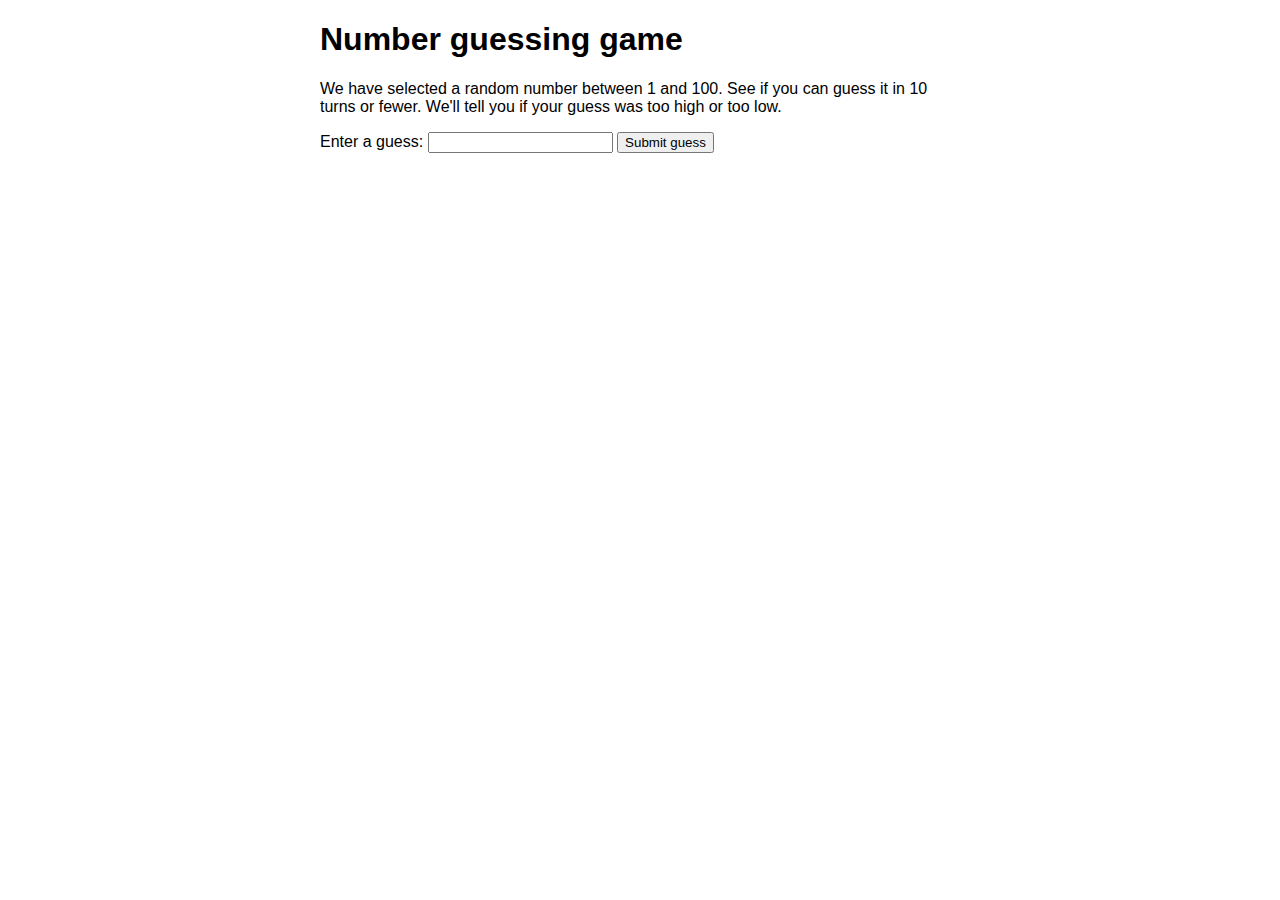
<file: testSite/index.html>
<!DOCTYPE html>
<html>
  <head>
    <meta charset="utf-8">
    <title>Shopping list example</title>
    <link rel="stylesheet" href="styles/style.css">
  </head>
  <body>
    <h1>Number guessing game</h1>

    <p>We have selected a random number between 1 and 100. See if you can guess it in 10 turns or fewer. We'll tell you if your guess was too high or too low.</p>

    <div class="form">
      <label for="guessField">Enter a guess: </label><input type="text" id="guessField" class="guessField">
      <input type="submit" value="Submit guess" class="guessSubmit">
    </div>

    <div class="resultParas">
      <p class="guesses"></p>
      <p class="lastResult"></p>
      <p class="lowOrHi"></p>
    </div>
  

    <script src="scripts/script.js"></script>
  </body>
</html>
</file>
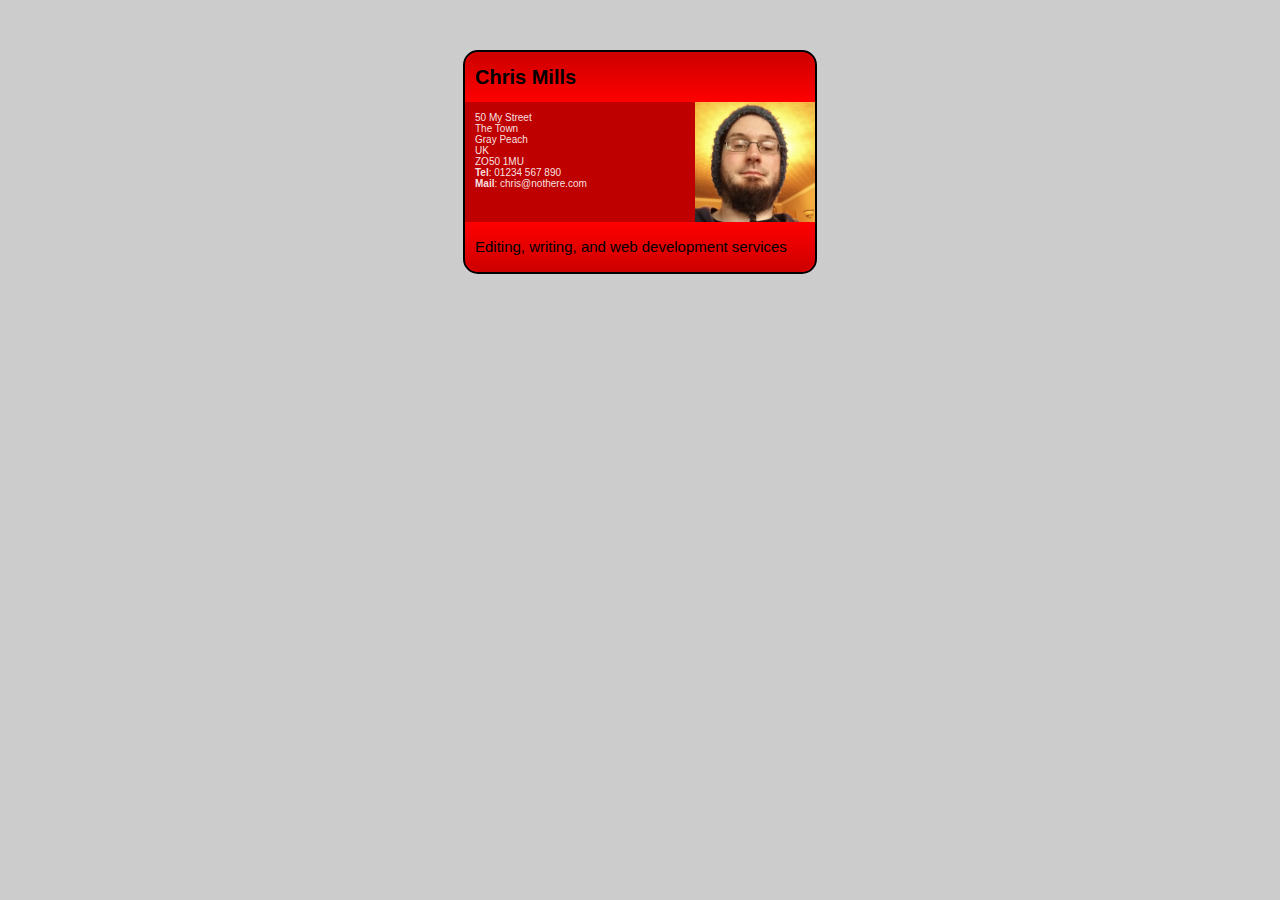
<file: backup/Fundamental CSS comprehension/index.html>
<!DOCTYPE html>
<html>
  <head>
    <meta charset="utf-8">
    <title>Fundamental CSS comprehension</title>
    <link href="styles/style.css" rel="stylesheet" type="text/css">
  </head>
  <body>
    
    <section class="card">
      <header>
        <h2>Chris Mills</h2>
      </header>
      <article>
        <img src="images/chris.jpg" alt="A picture of Chris - a man with glasses, a beard, and a silly wooly hat">
        <p>50 My Street</br>
           The Town<br>
           Gray Peach<br>
           UK<br>
           ZO50 1MU<br>
          <strong>Tel</strong>: 01234 567 890<br>
          <strong>Mail</strong>: chris@nothere.com</p>
      </article>
      <footer>
        <p>Editing, writing, and web development services</p>
      </footer>
    </section>

  </body>
</html>
</file>
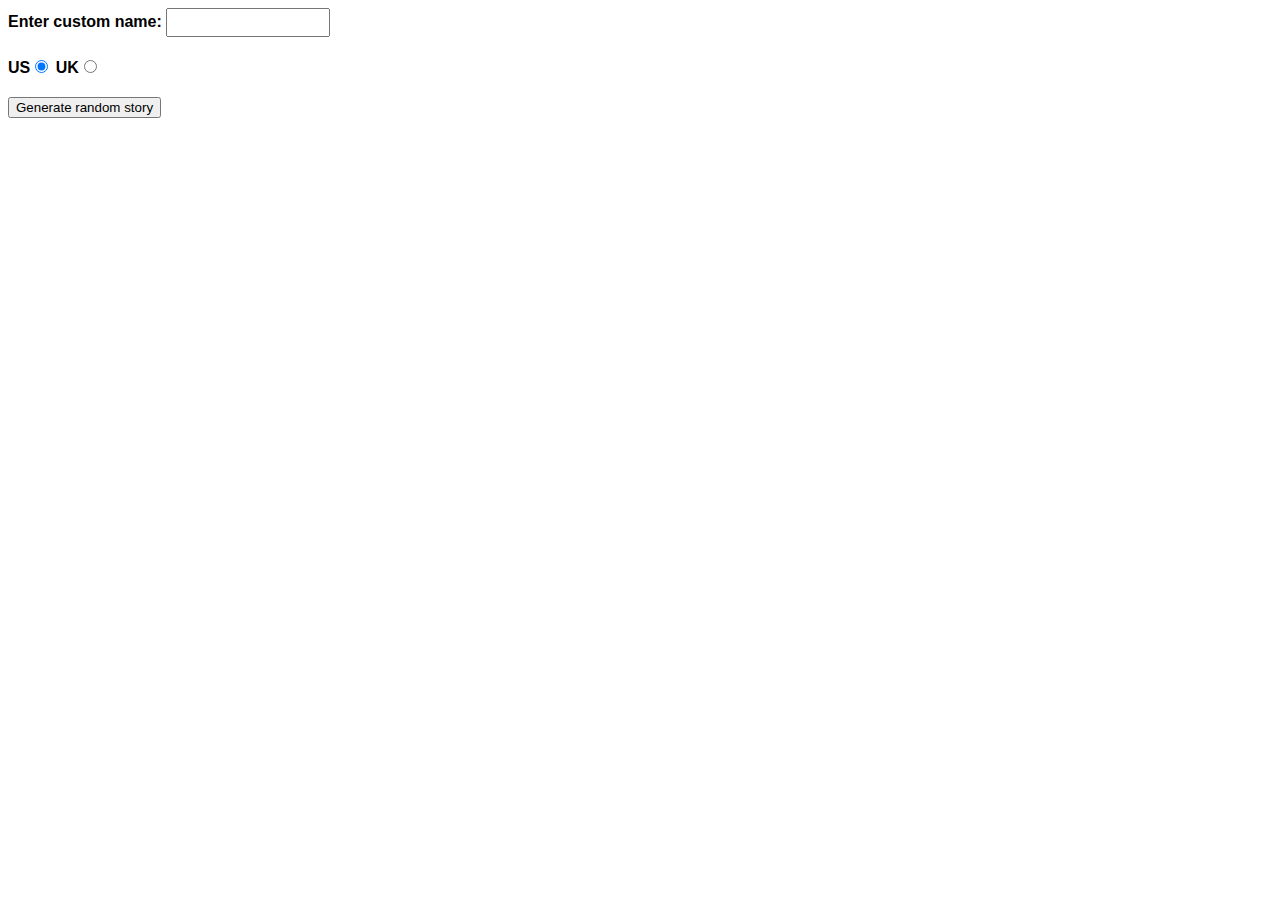
<file: backup/JS. Silly story generator/index.html>
<!DOCTYPE html>
<html>
  <head>
    <meta charset="utf-8">
    <title>UK punk bands</title>
    <link href="styles/style.css" rel="stylesheet" type="text/css">
  </head>
  <body>
    <div>
      <label for="customname">Enter custom name:</label>
      <input id="customname" type="text" placeholder="">
    </div>
    <div>
      <label for="us">US</label><input id="us" type="radio" name="ukus" value="us" checked>
      <label for="uk">UK</label><input id="uk" type="radio" name="ukus" value="uk">
    </div>
    <div>
      <button class="randomize">Generate random story</button>
    </div>
    <!-- Thanks a lot to Willy Aguirre for his help with the code for this assessment -->
    <p class="story"></p>

    <script src="scripts/script.js"></script>
  </body>
</html>
</file>
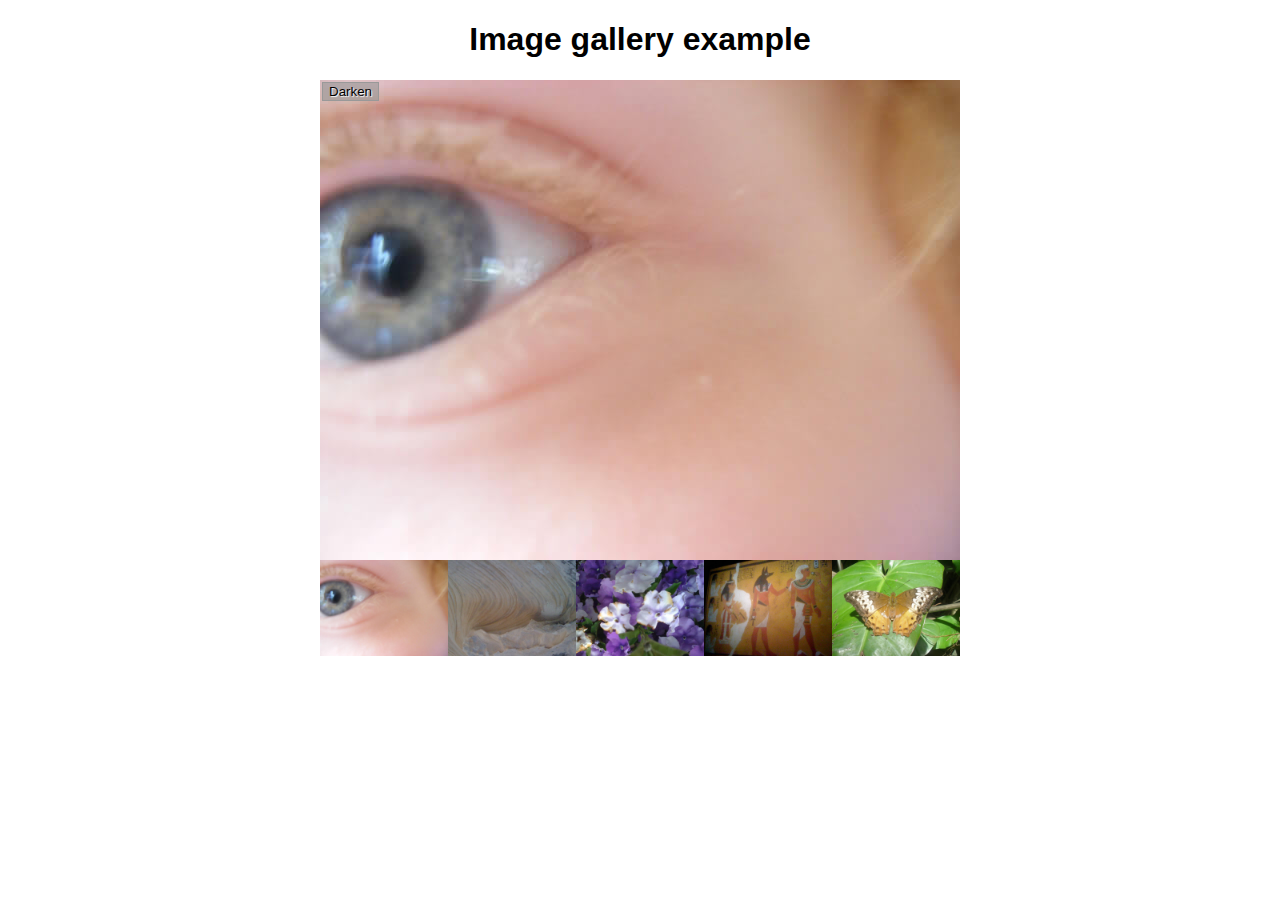
<file: backup/JS_Image gallery/index.html>
<!DOCTYPE html>
<html>
  <head>
    <meta charset="utf-8">

    <title>Image gallery</title>

    <link rel="stylesheet" href="style.css">
    
  </head>

  <body>
    <h1>Image gallery example</h1>

    <div class="full-img">
      <img class="displayed-img" src="images/pic1.jpg">
      <div class="overlay"></div>
      <button class="dark">Darken</button>
    </div>

    <div class="thumb-bar">


    </div>
    <p></p>
    <script src="main.js"></script>
  </body>
</html>
</file>
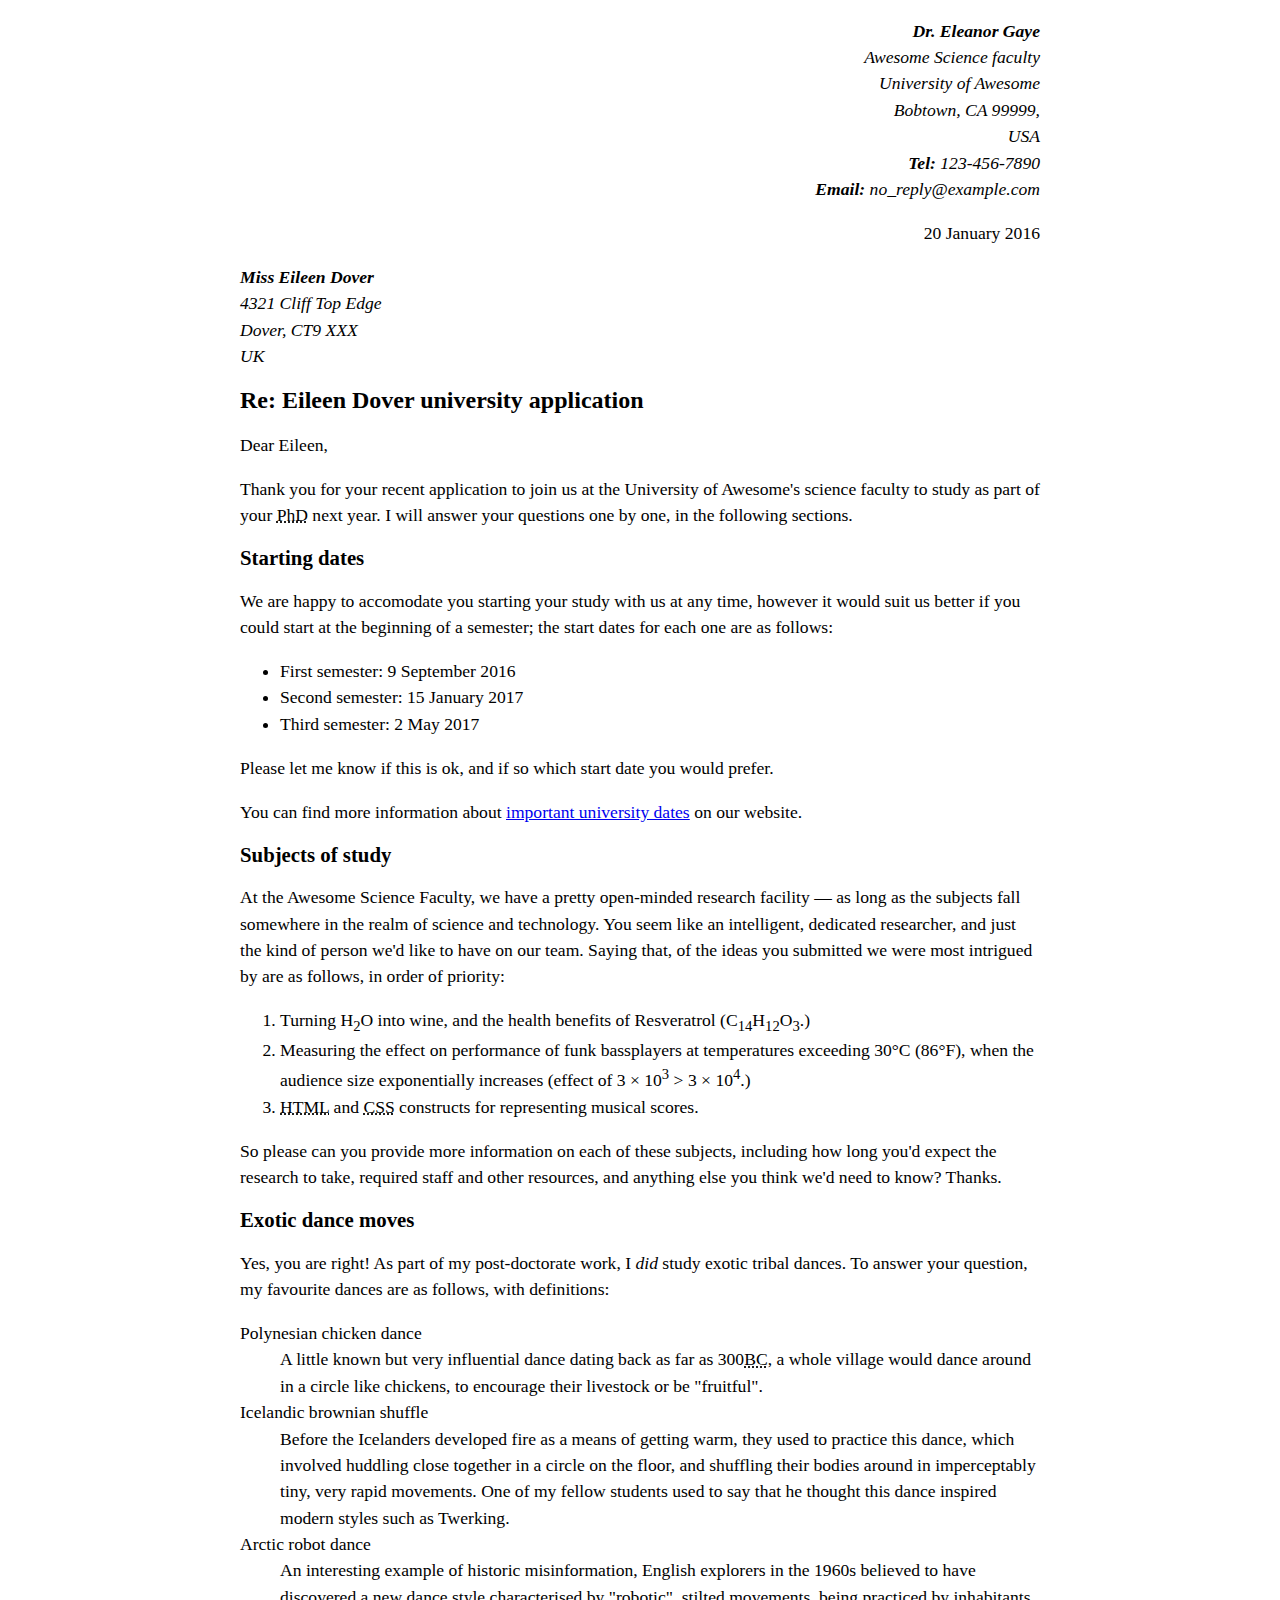
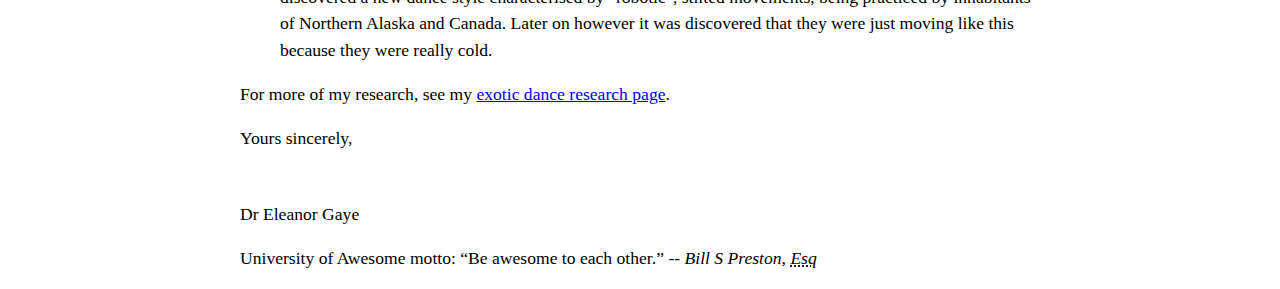
<file: backup/Marking up a letter/index.html>
<!DOCTYPE html>
<html lang="en">
  <head>
    <meta charset="utf-8">
    <meta name="author" content="Dr. Eleanor Gaye">
    <title>PhD student</title>
    <style>
      body {
        max-width: 800px;
        margin: 0 auto;
      }

      .receiver-column {
        text-align: right;
      }

      h1 {
        font-size: 1.5em;
      }

      h2 {
        font-size: 1.3em;
      }

      p,ul,ol,dl,address {
        font-size: 1.1em;
      }

      p, li, dd, dt, address {
        line-height: 1.5;
      }
    </style>
  </head>
  <body>
    <p class="receiver-column">
      <em>
      <strong>Dr. Eleanor Gaye</strong><br>
        Awesome Science faculty<br>
        University of Awesome<br>
        Bobtown, CA 99999,<br>
        USA<br>
        <strong>Tel:</strong> 123-456-7890<br>
        <strong>Email:</strong> no_reply&#64;example.com
      </em>
    </p>
      
    <p class="receiver-column">
        <time datetime="2016-01-20">20 January 2016</time>
    </p>
    
    <p>
      <em>
        <strong>Miss Eileen Dover</strong><br>
        4321 Cliff Top Edge<br>
        Dover, CT9 XXX<br>
        UK
      </em>
    </p>
    <h1>Re: Eileen Dover university application</h1>
    <p>Dear Eileen,</p>
    <p>Thank you for your recent application to join us at the University of Awesome's science faculty to study as part of your <abbr title="Doctor of Philosophy">PhD</abbr> next year. I will answer your questions one by one, in the following sections.</p>
    
    <h2>Starting dates</h2>
    
    <p>We are happy to accomodate you starting your study with us at any time, however it would suit us better if you could start at the beginning of a semester; the start dates for each one are as follows:</p>
    <ul>
      <li>First semester: <time datetime="2016-09-09">9 September 2016</time></li>
      <li>Second semester: <time datetime="2017-01-15">15 January 2017</time></li>
      <li>Third semester: <time datetime="2017-05-02">2 May 2017</time></li>
    </ul>
    <p>Please let me know if this is ok, and if so which start date you would prefer.</p>
    <p>You can find more information about <a title="IMPORTANT" target="_blank" href="http://example.com">important university dates</a> on our website.</p>
    <h2>Subjects of study</h2>
    <p>At the Awesome Science Faculty, we have a pretty open-minded research facility — as long as the subjects fall somewhere in the realm of science and technology. You seem like an intelligent, dedicated researcher, and just the kind of person we'd like to have on our team. Saying that, of the ideas you submitted we were most intrigued by are as follows, in order of priority:</p>
    <ol>
      <li>Turning H<sub>2</sub>O into wine, and the health benefits of Resveratrol (C<sub>14</sub>H<sub>12</sub>O<sub>3</sub>.)</li>
      <li>Measuring the effect on performance of funk bassplayers at temperatures exceeding 30&deg;C (86&deg;F), when the audience size exponentially increases (effect of 3 &#215; 10<sup>3</sup> &gt; 3 &#215; 10<sup>4</sup>.)</li>
      <li><abbr title="Hypertext Markup Language">HTML</abbr> and <abbr title="Cascading Style Sheets">CSS</abbr> constructs for representing musical scores.</li>
    </ol>
    <p>So please can you provide more information on each of these subjects, including how long you'd expect the research to take, required staff and other resources, and anything else you think we'd need to know? Thanks.</p>
    <h2>Exotic dance moves</h2>
    <p>Yes, you are right! As part of my post-doctorate work, I <em>did</em> study exotic tribal dances. To answer your question, my favourite dances are as follows, with definitions:</p>
    <dl>
      <dt>Polynesian chicken dance</dt>
      <dd>A little known but very influential dance dating back as far as 300<abbr title="Before Christ">BC</abbr>, a whole village would dance around in a circle like chickens, to encourage their livestock or be "fruitful".</dd>
      <dt>Icelandic brownian shuffle</dt>
      <dd>Before the Icelanders developed fire as a means of getting warm, they used to practice this dance, which involved huddling close together in a circle on the floor, and shuffling their bodies around in imperceptably tiny, very rapid movements. One of my fellow students used to say that he thought this dance inspired modern styles such as Twerking.</dd>
      <dt>Arctic robot dance</dt>
      <dd>An interesting example of historic misinformation, English explorers in the 1960s believed to have discovered a new dance style characterised by "robotic", stilted movements, being practiced by inhabitants of Northern Alaska and Canada. Later on however it was discovered that they were just moving like this because they were really cold.</dd>
    </dl>
    <p>For more of my research, see my <a title="EXOTIC" target="_blank" href="http://example.com">exotic dance research page</a>.</p>
    <p>Yours sincerely,</p>
    <pre>
    </pre>
    <p>Dr Eleanor Gaye</p>
    <p>University of Awesome motto: <q cite="https://developer.mozilla.org/en-US/docs/Web/HTML/Element/q">Be awesome to each other.</q> <cite title="http://example.com">-- Bill S Preston, <abbr title="Esquire">Esq</abbr></cite></p>
  </body>
</html>
</file>
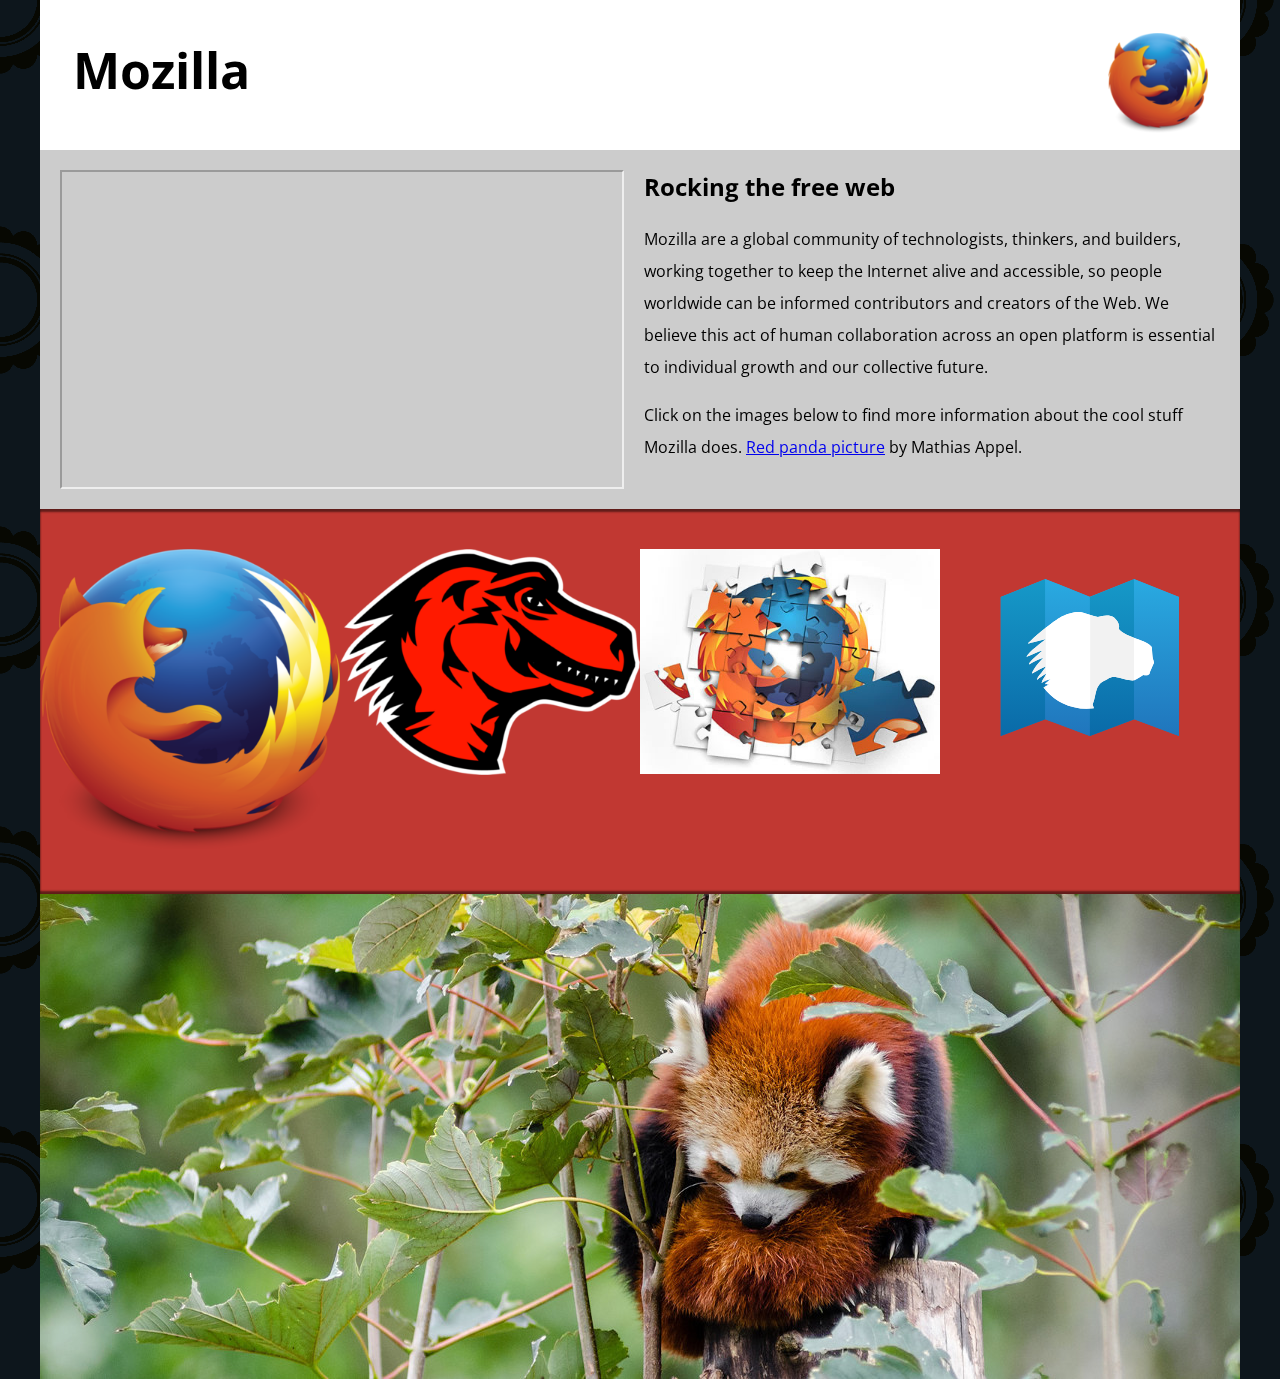
<file: backup/Mozilla splash page/index.html>
<!DOCTYPE html>
<html>
  <head>
    <meta charset="utf-8">
    <meta name="viewport" content="width=device-width">
    <title>Mozilla splash page</title>
    <link href='https://fonts.googleapis.com/css?family=Open+Sans:400,700' rel='stylesheet' type='text/css'>
    <style>
      /* header and body setup */
      html {
        font-family: 'Open Sans', sans-serif;
        background: url(pattern.png);
      }
      body {
        width: 100%;
        max-width: 1200px;
        min-width: 360px;
        margin: 0 auto;
        background-color: white;
        position: relative;
      }
      /* Header styling */
      header {
        height: 150px;
      }
      header img {
        width: 100px;
        position: absolute;
        right: 32.5px;
        top: 32.5px;
      }
      h1 {
        font-size: 50px;
        line-height: 140px;
        margin: 0 0 0 32.5px;
      }
      /* main section and video styling */
      main {
        background: #ccc;
      }
      article {
        padding: 20px;
      }
      h2 {
        margin-top: 0;
      }
      p {
        line-height: 2;
      }
      iframe {
        float: left;
        margin: 0 20px 20px 0;
        max-width: 100%;
      }
      /* further info links */
      .further-info {
        clear: left;
        padding: 40px 0;
        background: #c13832;
        box-shadow: inset 0 3px 2px rgba(0,0,0,0.5),
                    inset 0 -3px 2px rgba(0,0,0,0.5);
      }
      .further-info a {
        width: 25%;
        display: block;
        float: left;
      }
      .further-info img {
        max-width: 100%;
      }
      .clearfix {
        clear: both;
      }
      /* Red panda image */
      .red-panda img {
        display: block;
        max-width: 100%;
      }
    </style>
  </head>
  <body>
    <header>
      <h1>Mozilla</h1>
      <!-- insert <img> element, link to the small
          version of the Firefox logo -->
      <img src="firefox_logo-only_RGB_120.png" alt="Firefox logo">
    </header>

    <main>
      <article>
        <!-- insert iframe from youtube -->
        <iframe src="https://www.youtube-nocookie.com/embed/ojcNcvb1olg"
          width="560" 
          height="315"  
          allowfullscreen>
        </iframe>
        <h2>Rocking the free web</h2>

        <p>Mozilla are a global community of technologists, thinkers, and builders, working together to keep the Internet alive and accessible, so people worldwide can be informed contributors and creators of the Web. We believe this act of human collaboration across an open platform is essential to individual growth and our collective future.</p>

        <p>Click on the images below to find more information about the cool stuff Mozilla does. <a href="https://www.flickr.com/photos/mathiasappel/21675551065/">Red panda picture</a> by Mathias Appel.</p>
      </article>

      <div class="further-info">
        <!-- insert images with srcsets and sizes -->
        <a href="https://www.mozilla.org/en-US/firefox/new/">
          <img 
            srcset="firefox_logo-only_RGB_120.png 120w, 
                    firefox_logo-only_RGB_400.png 400w"
            sizes="(max-width: 480px) 120px,
                  400px"
            src="firefox_logo-only_RGB_120.png" alt="Download Firefox">
        </a>
        <a href="https://www.mozilla.org/">
          <img src="mozilla-dinosaur-head_40.png" alt="Learn more about Mozilla"
               srcset="mozilla-dinosaur-head_120.png 120w,
                       mozilla-dinosaur-head_400.png 400w"
               sizes="(max-width: 480px) 120px,
                      400px">
        </a>
        <a href="https://addons.mozilla.org/">
          <img src="firefox-addons_400.jpg" alt="Customize Firefox with add-ons"
               srcset="firefox-addons_120.jpg 120w,
                       firefox-addons_400.jpg 400w"
               sizes="(max-width: 480px) 120px,
                      400px">
        </a>
        <a href="https://developer.mozilla.org/en-US/">
          <img src="mdn.svg" alt="Learn web development with MDN">
        </a>
        <div class="clearfix"></div>
      </div>

      <div class="red-panda">
        <!-- insert picture element -->
        <picture>
          <source srcset="red-panda_600.jpg" media="(max-width: 600px)">
          <source srcset="red-panda_1200.jpg">
          <img srcset="red-panda_1200.jpg" alt="My default image">
        </picture>
      </div>

    </main>
  </body>
</html>
</file>
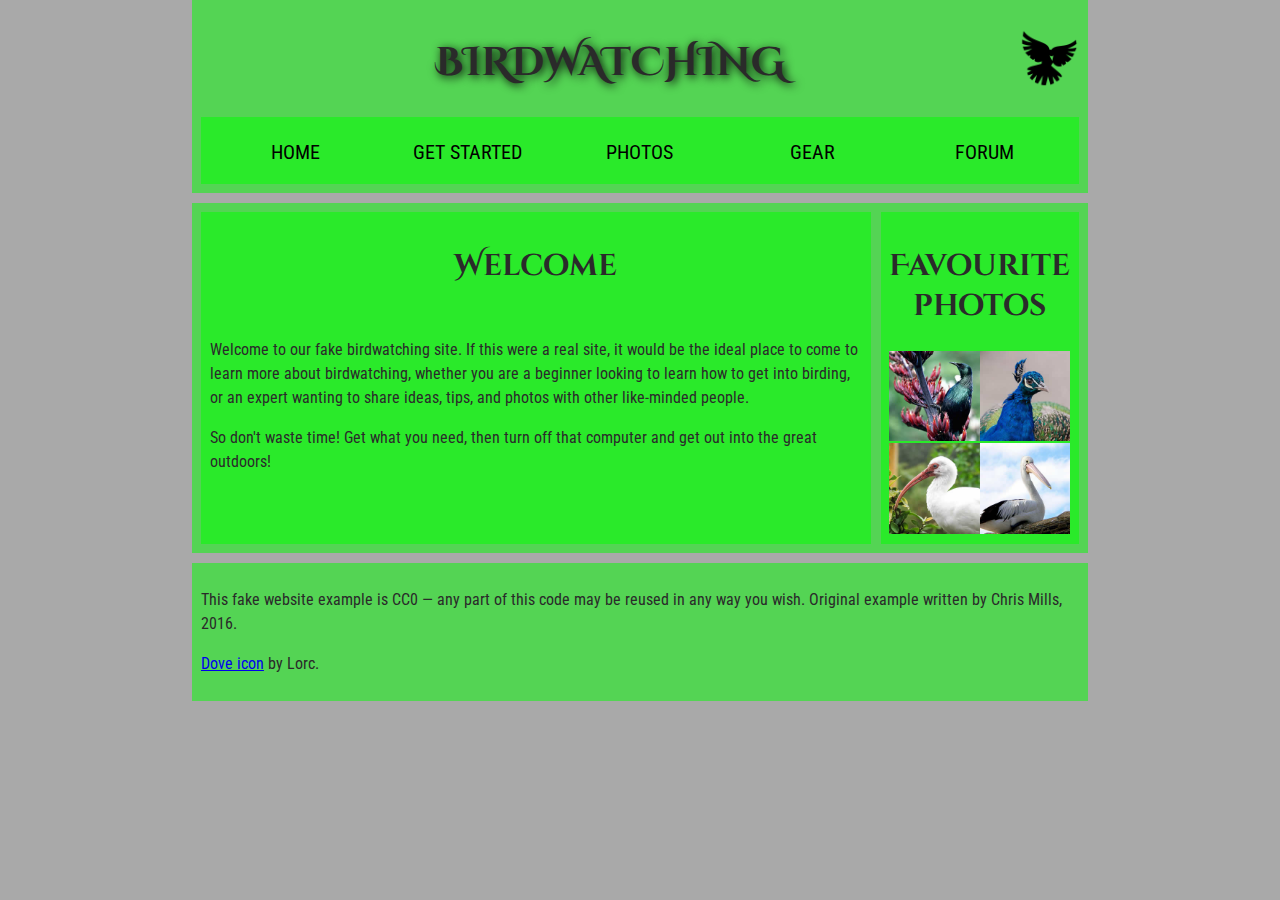
<file: backup/Structuring a page of content(birds)/index.html>
<!--A header spanning the full width of the site containing the main title for the page, 
the site logo, and the navigation menu. The title and logo appear side by side once 
styling is applied, and the navigation appears below those two items.-->
<!DOCTYPE html>
<html>
  <head>
    <meta charset="utf-8">
    <title>Birdwatching</title>
    <link href="https://fonts.googleapis.com/css?family=Roboto+Condensed:300|Cinzel+Decorative:700" rel="stylesheet">
    <link rel="stylesheet" href="style.css">
    <!--[if lt IE 9]>
      <script src="//html5shiv.googlecode.com/svn/trunk/html5.js"></script>
    <![endif]-->
  </head>

  <body>
    <header>
      <h1>Birdwatching</h1>
      <img src="dove.png" alt="a simple dove logo">

      <nav>
        <ul>
          <li><span>Home</span></li>
          <li><a href="#">Get started</a></li>
          <li><a href="#">Photos</a></li>
          <li><a href="#">Gear</a></li>
          <li><a href="#">Forum</a></li>
        </ul>
      </nav>
    </header>
    <main>
      <article>
        <h2>Welcome</h2><br/>

        <p>Welcome to our fake birdwatching site. If this were a real site, it would be the ideal place to come to learn more about birdwatching, whether you are a beginner looking to learn how to get into birding, or an expert wanting to share ideas, tips, and photos with other like-minded people.</p>

        <p>So don't waste time! Get what you need, then turn off that computer and get out into 
          the great outdoors!</p>
      </article>
    <aside>
      <h2>Favourite photos</h2>

      <a href="favorite-1.jpg"><img src="favorite-1_th.jpg" alt="Small black bird, black claws, long black slender beak, links to larger version of the image"></a>
      <a href="favorite-2.jpg"><img src="favorite-2_th.jpg" alt="Top half of a pretty bird with bright blue plumage on neck, light colored beak, blue headdress, links to larger version of the image"></a>
      <a href="favorite-3.jpg"><img src="favorite-3_th.jpg" alt="Top half of a large bird with white plumage, very long curved narrow light colored break, links to larger version of the image"></a>
      <a href="favorite-4.jpg"><img src="favorite-4_th.jpg" alt="Large bird, mostly white plumage with black plumage on back and rear, long straight white beak, links to larger version of the image"></a>
    </aside>
    </main>
    <footer>
      <p>This fake website example is CC0 — any part of this code may be reused in any way you wish. Original example written by Chris Mills, 2016.</p>

      <p><a href="http://game-icons.net/lorc/originals/dove.html">Dove icon</a> by Lorc.</p>
    </footer>
  </body>
</html>
</file>
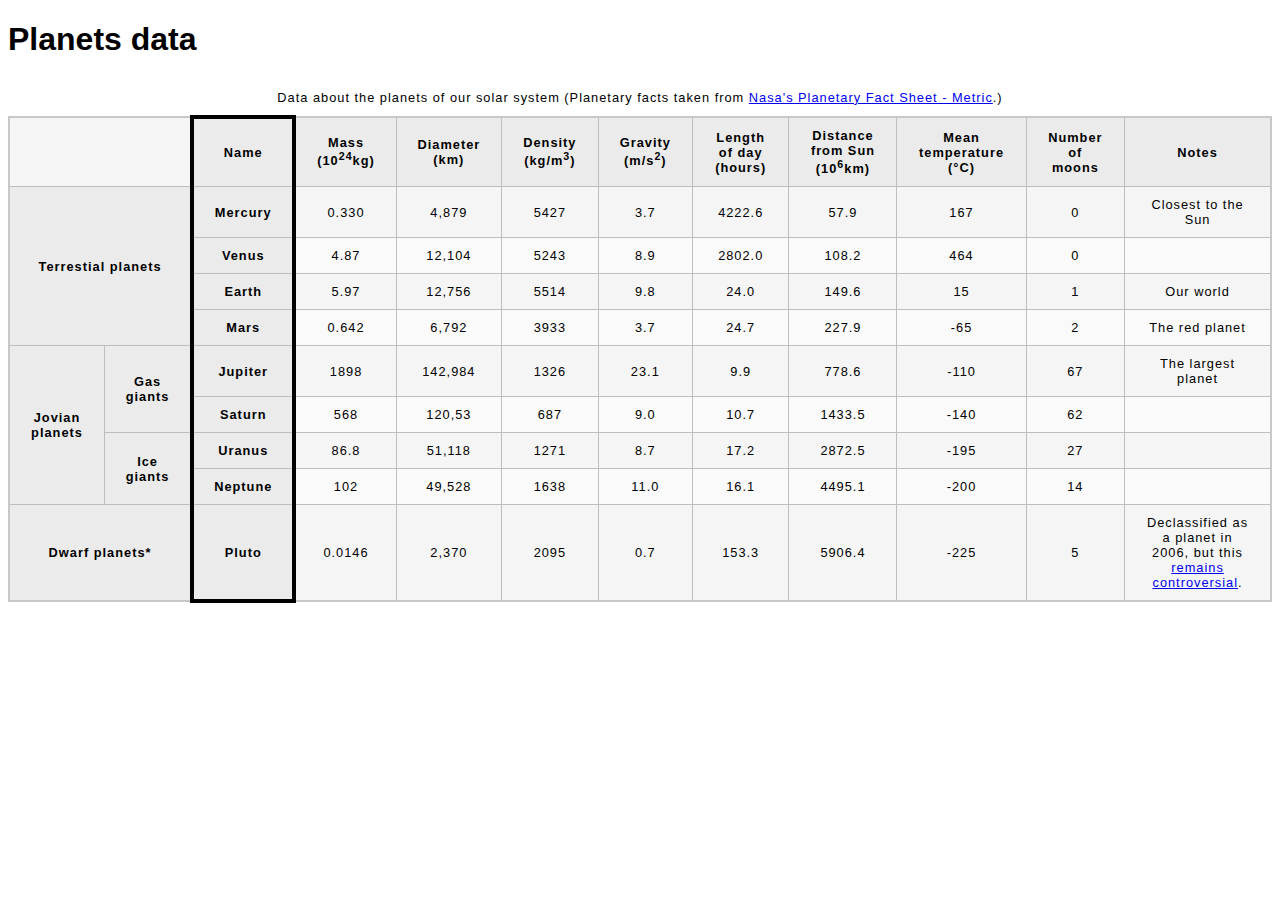
<file: backup/Structuring planet data/index.html>
<!DOCTYPE html>
<html>
  <head>
    <meta charset="utf-8">
    <title>Table template</title>
    <style>
      html {
        font-family: sans-serif;
      }

      table {
        border-collapse: collapse;
        border: 2px solid rgb(200,200,200);
        letter-spacing: 1px;
        font-size: 0.8rem;
      }

      td, th {
        border: 1px solid rgb(190,190,190);
        padding: 10px 20px;
      }

      th {
        background-color: rgb(235,235,235);
      }

      td {
        text-align: center;
      }

      tr:nth-child(even) td {
        background-color: rgb(250,250,250);
      }

      tr:nth-child(odd) td {
        background-color: rgb(245,245,245);
      }

      caption {
        padding: 10px;
      }
    </style>
  </head>
  <body>
    <h1>Planets data</h1>

    <table>
      <caption>Data about the planets of our solar system (Planetary facts taken from <a href="http://nssdc.gsfc.nasa.gov/planetary/factsheet/">Nasa's Planetary Fact Sheet - Metric</a>.)
      </caption>
      <colgroup>
        <col span="2">
        <col style="border:4px solid black;">
      </colgroup>
      <thead>
        <tr>
          <td colspan="2">&nbsp;</td>
          <th scope="col">Name</th>
          <th scope="col">Mass (10<sup>24</sup>kg)</th>
          <th scope="col">Diameter (km)</th>
          <th scope="col">Density (kg/m<sup>3</sup>)</th>
          <th scope="col">Gravity (m/s<sup>2</sup>)</th>
          <th scope="col">Length of day (hours)</th>
          <th scope="col">Distance from Sun (10<sup>6</sup>km)</th>
          <th scope="col">Mean temperature (°C)</th>
          <th scope="col">Number of moons</th>
          <th scope="col">Notes</th>
        </tr>
      </thead>
      <tbody>
        <tr>
          <th scope="rowgroup" colspan="2" rowspan="4">Terrestial planets</th>
          <th scope="row">Mercury</th>
          <td>0.330</td>
          <td>4,879</td>
          <td>5427</td>
          <td>3.7</td>
          <td>4222.6</td>
          <td>57.9</td>
          <td>167</td>
          <td>0</td>
          <td>Closest to the Sun</td>
        </tr>
        <tr>
          <th scope="row">Venus</th>
          <td>4.87</td>
          <td>12,104</td>
          <td>5243</td>
          <td>8.9</td>
          <td>2802.0</td>
          <td>108.2</td>
          <td>464</td>
          <td>0</td>
          <td>&nbsp;</td>
        </tr>
        <tr>
          <th scope="row">Earth</th>
          <td>5.97</td>
          <td>12,756</td>
          <td>5514</td>
          <td>9.8</td>
          <td>24.0</td>
          <td>149.6</td>
          <td>15</td>
          <td>1</td>
          <td>Our world</td>
        </tr>
        <tr>
          <th scope="row">Mars</th>
          <td>0.642</td>
          <td>6,792</td>
          <td>3933</td>
          <td>3.7</td>
          <td>24.7</td>
          <td>227.9</td>
          <td>-65</td>
          <td>2</td>
          <td>The red planet</td>
        </tr>
        <tr>
          <th scope="rowgroup" rowspan="4">Jovian planets</th>
          <th scope="rowgroup" rowspan="2">Gas giants</th>
          <th scope="row">Jupiter</th>
          <td>1898</td>
          <td>142,984</td>
          <td>1326</td>
          <td>23.1</td>
          <td>9.9</td>
          <td>778.6</td>
          <td>-110</td>
          <td>67</td>
          <td>The largest planet</td>
        </tr>
        <tr>
          <th scope="row">Saturn</th>
          <td>568</td>
          <td>120,53</td>
          <td>687</td>
          <td>9.0</td>
          <td>10.7</td>
          <td>1433.5</td>
          <td>-140</td>
          <td>62</td>
          <td>&nbsp;</td>
        </tr>
        <tr>
          <th scope="rowgroup" rowspan="2">Ice giants</th>
          <th scope="row">Uranus</th>
          <td>86.8</td>
          <td>51,118</td>
          <td>1271</td>
          <td>8.7</td>
          <td>17.2</td>
          <td>2872.5</td>
          <td>-195</td>
          <td>27</td>
          <td>&nbsp;</td>
        </tr>
        <tr>
          <th scope="row">Neptune</th>
          <td>102</td>
          <td>49,528</td>
          <td>1638</td>
          <td>11.0</td>
          <td>16.1</td>
          <td>4495.1</td>
          <td>-200</td>
          <td>14</td>
          <td>&nbsp;</td>
        </tr>
        <tr>
          <th scope="rowgroup" colspan="2">Dwarf planets*</th>
          <th scope="row">Pluto</th>
          <td>0.0146</td>
          <td>2,370</td>
          <td>2095</td>
          <td>0.7</td>
          <td>153.3</td>
          <td>5906.4</td>
          <td>-225</td>
          <td>5</td>
          <td>Declassified as a planet in 2006, but this <a href="http://www.usatoday.com/story/tech/2014/10/02/pluto-planet-solar-system/16578959/">remains controversial</a>.</td>
        </tr>
      </tbody>
    </table>

  </body>
</html>
</file>
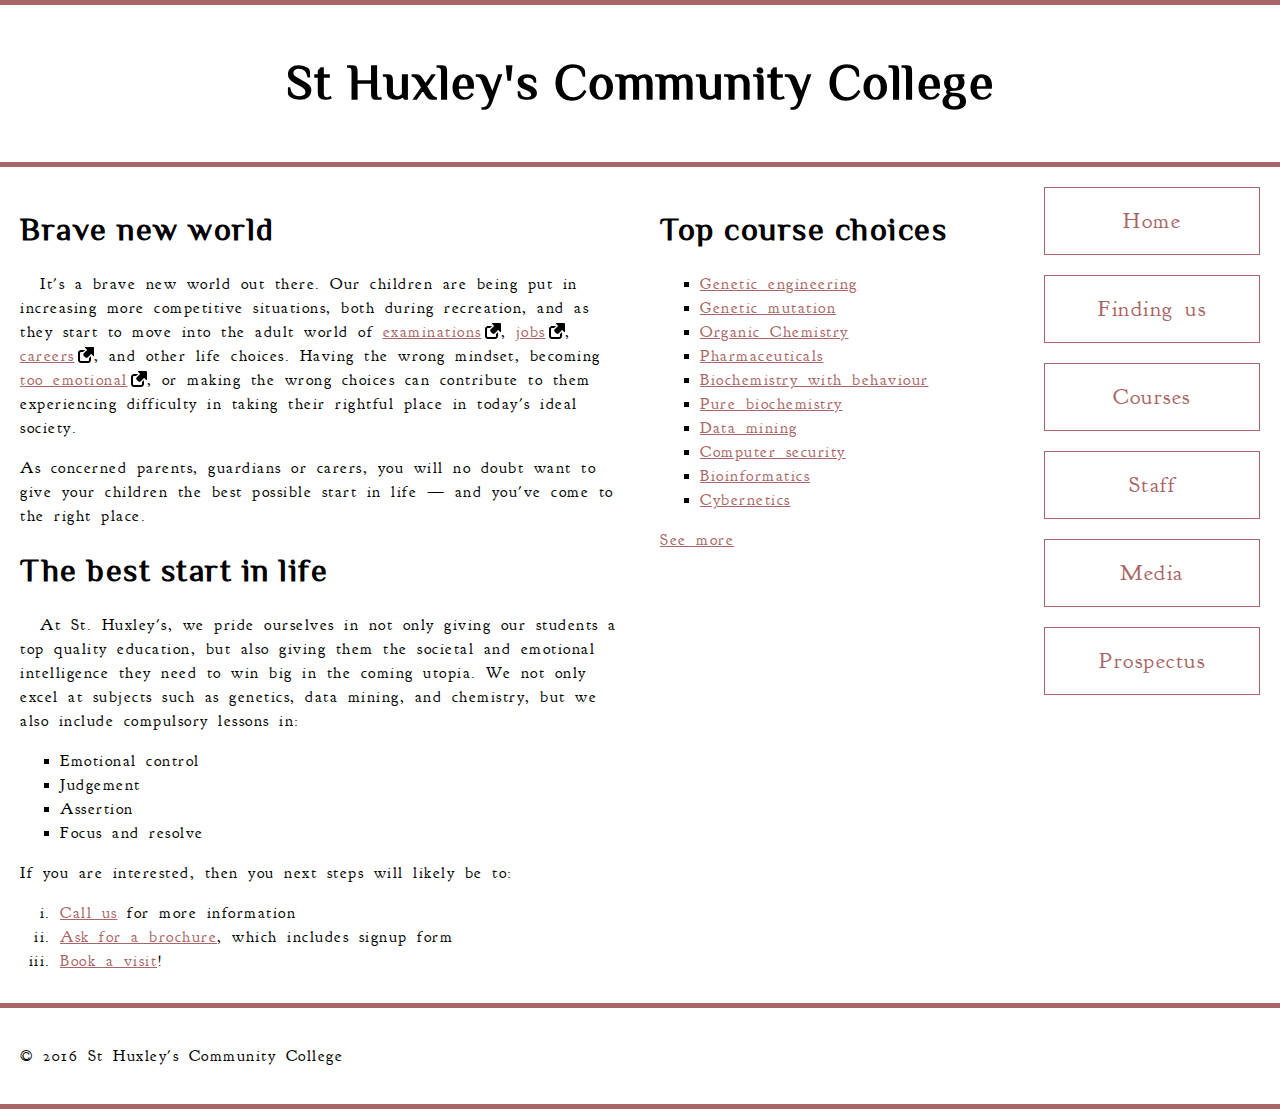
<file: backup/Typesetting a community school homepage/index.html>
<!DOCTYPE html>
<html>
  <head>
    <meta charset="utf-8">
    <title>Table template</title>
    <link href="styles/style.css" rel="stylesheet" type="text/css">
  </head>
  <body>
    <header>
      <h1>St Huxley's Community College</h1>
    </header>
  
    <section>
      <h2>Brave new world</h2>

      <p>It's a brave new world out there. Our children are being put in increasing more competitive situations, both during recreation, and as they start to move into the adult world of <a href="https://en.wikipedia.org/wiki/Examination">examinations</a>, <a href="https://en.wikipedia.org/wiki/Jobs">jobs</a>, <a href="https://en.wikipedia.org/wiki/Career">careers</a>, and other life choices. Having the wrong mindset, becoming <a href="https://en.wikipedia.org/wiki/Emotion">too emotional</a>, or making the wrong choices can contribute to them experiencing difficulty in taking their rightful place in today's ideal society.</p>

      <p>As concerned parents, guardians or carers, you will no doubt want to give your children the best possible start in life — and you've come to the right place.</p>

      <h2>The best start in life</h2>

      <p>At St. Huxley's, we pride ourselves in not only giving our students a top quality education, but also giving them the societal and emotional intelligence they need to win big in the coming utopia. We not only excel at subjects such as genetics, data mining, and chemistry, but we also include compulsory lessons in:</p>

      <ul>
        <li>Emotional control</li>
        <li>Judgement</li>
        <li>Assertion</li>
        <li>Focus and resolve</li>
      </ul>

      <p>If you are interested, then you next steps will likely be to:</p>
      
      <ol>
        <li><a href="#">Call us</a> for more information</li>
        <li><a href="#">Ask for a brochure</a>, which includes signup form</li>
        <li><a href="#">Book a visit</a>!</li>
      </ol>
    </section>
  
    <aside>
  
      <h2>Top course choices</h2>
  
      <ul>
        <li><a href="#">Genetic engineering</a></li>
        <li><a href="#">Genetic mutation</a></li>
        <li><a href="#">Organic Chemistry</a></li>
        <li><a href="#">Pharmaceuticals</a></li>
        <li><a href="#">Biochemistry with behaviour</a></li>
        <li><a href="#">Pure biochemistry</a></li>
        <li><a href="#">Data mining</a></li>
        <li><a href="#">Computer security</a></li>
        <li><a href="#">Bioinformatics</a></li>
        <li><a href="#">Cybernetics</a></li>
      </ul>
  
      <p><a href="#">See more</a></p>
  
    </aside>
  
    <nav>
  
      <ul>
        <li><a href="#">Home</a></li>
        <li><a href="#">Finding us</a></li>
        <li><a href="#">Courses</a></li>
        <li><a href="#">Staff</a></li>
        <li><a href="#">Media</a></li>
        <li><a href="#">Prospectus</a></li>
      </ul>
  
    </nav>
  
    <footer>
  
      <p>&copy; 2016 St Huxley's Community College</p>
  
    </footer>

  </body>
</html>
</file>
<file: testSite/styles/style.css>
html {
  font-family: sans-serif;
}
body {
  width: 50%;
  max-width: 800px;
  min-width: 480px;
  margin: 0 auto;
}
.lastResult {
  color: white;
  padding: 3px;
}
</file>
<file: backup/Fundamental CSS comprehension/styles/style.css>
/* General styles - put these straight into your stylesheet */

body {
  margin: 0;
}

html {
  font-family: 'Helvetica neue', Arial, 'sans serif';
  font-size: 10px;         /* 1em */
  background-color: #ccc;
}

/* Rulesets to be matched up with selectors */

/* specify card size, color, border*/
.card {
  width: 35em;
  height: 22em;
  margin: 5em auto;
  background-color: red;
  border: 0.2em solid black;
  border-radius: 1.5em;
}

/* specify footer/header height, padding*/
.card header, .card footer {
  height: 3em;
  padding: 1em;
}

.card header {
  background-image: linear-gradient(to bottom,rgba(0,0,0,0.2), rgba(0,0,0,0));
  border-radius: 1.5em 1.5em 0 0;
}

.card footer {
  background-image: linear-gradient(to bottom,rgba(0,0,0,0), rgba(0,0,0,0.2));
  border-radius: 0 0 1.5em 1.5em;
}

.card header h2 {
  font-size: 2em;
  line-height: 1.5em;
}

.card footer p {
  font-size: 1.5em;
  line-height: 2;
}

/* elements aren't interfere with our design */
.card h2, .card p {
  margin: 0;
}

/* specify info about card holder (text & photo)*/
.card article {
  height: 12em;
  background-color: rgba(0, 0, 0, 0.25);
}

.card article p {
  padding: 1em;
  color: rgba(255, 255, 255, 0.9);
}

.card article img {
  max-height: 100%;
  float: right;
}
</file>
<file: backup/JS. Silly story generator/styles/style.css>
body {
  font-family: helvetica, sans-serif;
  width: 350px;
}
label {
  font-weight: bold;  
}
div {
  padding-bottom: 20px;
}
input[type="text"] {
  padding: 5px;
  width: 150px;
}
p {
  background: #FFC125;
  color: #5E2612;
  padding: 10px;
  visibility: hidden;
}
</file>
<file: backup/JS_Image gallery/style.css>
h1 {
  font-family: helvetica, arial, sans-serif;
  text-align: center;
}

body {
  width: 640px;
  margin: 0 auto;
}

.full-img {
  position: relative;
  display: block;
  width: 640px;
  height: 480px;
}

.overlay {
  position: absolute;
  top: 0;
  left: 0;
  width: 640px;
  height: 480px;
  background-color: rgba(0,0,0,0);
}

button {
  border: 0;
  background: rgba(150,150,150,0.6);
  text-shadow: 1px 1px 1px white;
  border: 1px solid #999;
  position: absolute;
  cursor: pointer;
  top: 2px;
  left: 2px;
}

.thumb-bar img {
  display: block;
  width: 20%;
  float: left;
  cursor: pointer;
}
</file>
<file: backup/Structuring a page of content(birds)/style.css>
/* || General setup */

html, body {
  margin: 0;
  padding: 0;
}

html {
  font-size: 10px;
  background-color: #a9a9a9;
}

body {
  width: 70%;
  min-width: 800px;
  margin: 0 auto;
}

/* || typography */

h1, h2, h3 {
  font-family: 'Cinzel Decorative', cursive;
  color: #2a2a2a;
}

p, input, li {
  font-family: 'Roboto Condensed', sans-serif;
  color: #2a2a2a;
}

h1 {
  font-size: 4rem;
  text-align: center;
  text-shadow: 2px 2px 10px black;
}

h2 {
  font-size: 3rem;
  text-align: center;
}

h3 {
  font-size: 2.2rem;
}

p, li {
  font-size: 1.6rem;
  line-height: 1.5;
}

/* || header layout */

header {
  margin-bottom: 10px;
  display: flex;
  flex-flow: row wrap;
}

body > * {
  background-color: red;
  padding: 1%;
}

main, header, nav, article, aside, footer, section {
  background-color: rgba(0,255,0,0.5);
  padding: 1%;
}

h1 {
  flex: 5;
  text-transform: uppercase;
}

header img {
  display: block;
  height: 60px;
  padding-top: 20.15px;
}

nav {
  height: 50px;
  flex: 100%;
  display: flex;
}

nav ul {
  padding: 0;
  list-style-type: none;
  flex: 2;
  display: flex;
}

nav li {
  display: inline;
  text-align: center;
  flex: 1;
}

nav a, nav span {
  display: inline-block;
  font-size: 2rem;
  height: 3rem;
  line-height: 1.7;
  text-transform: uppercase;
  text-decoration: none;
  color: black;

}

/* || main layout */

main {
  display: flex;
}

article {
  flex: 4;
}

aside {
  flex: 1;
  margin-left: 10px;
  padding: 1%;
}

aside a {
  display: block;
  float: left;
  width: 50%;
}

aside img {
  max-width: 100%;
}

footer {
  margin-top: 10px;
}
</file>
<file: backup/Typesetting a community school homepage/styles/style.css>
/* General setup */

* {
  box-sizing: border-box;
}

body {
  margin: 0 auto;
  min-width: 1000px;
  max-width: 1400px;
}

/* Layout */

section {
  float: left;
  width: 50%;
}

aside {
  float: left;
  width: 30%;
}

nav {
  float: left;
  width: 20%;
}

footer {
  clear: both;
}

header, section, aside, nav, footer {
  padding: 20px;
}

/* header and footer */

header, footer {
  border-top: 5px solid #a66;
  border-bottom: 5px solid #a66;
}

/* WRITE YOUR CODE BELOW HERE */
@font-face {
  font-family: 'goudy_bookletter_1911regular';
  src: url('fonts/goudybookletter1911-webfont.woff2') format('woff2'),
       url('fonts/goudybookletter1911-webfont.woff') format('woff');
  font-weight: normal;
  font-style: normal;

}

@font-face {
  font-family: 'philosopherregular';
  src: url('fonts/philosopher-regular-webfont.woff2') format('woff2'),
       url('fonts/philosopher-regular-webfont.woff') format('woff');
  font-weight: normal;
  font-style: normal;

}

/* typography stuff */

html {
  font-family: goudy_bookletter_1911regular, serif;
  font-size: 10px;
}

h1, h2 {
  font-family: philosopherregular, sans-serif;
  letter-spacing: 1.5px;
}

h1 {
  font-size: 5rem;
  text-align: center;
}

h2 {
  font-size: 3.2rem;
}

p, li {
  font-size: 1.6rem;
  line-height: 1.5;
  letter-spacing: 1.5px;
  word-spacing: 4px;
}

section h2+p {
  text-indent: 20px;
}

/* Link styling */

a {
  outline: none;
}

a:link {
  color: #a66;
}

a:visited {
  color: #a66;
}

a:focus {
  color: #a66;
}

a:hover {
  color: #a66;
  text-decoration: none;
}

a:active {
  color: #a66;
  text-shadow: -1px -1px 1px rgb(134, 47, 47),
             0px 2px 1px rgba(134, 43, 43, 0.5),
             2px 2px 3px rgba(131, 42, 42, 0.7);
}

a[href*="http"] {
  background: url('../images/external-link-52.png') no-repeat 100% 0;
  background-size: 16px 16px;
  padding-right: 19px;
}

/* Lists styling */

ul {
  line-height: 1.5;
  list-style-type: square;
}

ol {
  list-style-type: lower-roman;
}

/* nav menu */

nav ul {
  padding: 0;
  margin: 0;
  list-style-type: none;
}

nav ul a {
  outline: none;
  text-decoration: none;
  display: block;
  width: 100%;
  margin-bottom: 2rem;
  text-align: center;
  line-height: 3;
  font-size: 2.2rem;
  color: #a66;
  border: thin solid #a66;
}

nav li a:hover, nav li a:focus {     
  background: #a66;
  color: white;
}

nav li a:active {
  background: black;
  color: white;
}
</file>
